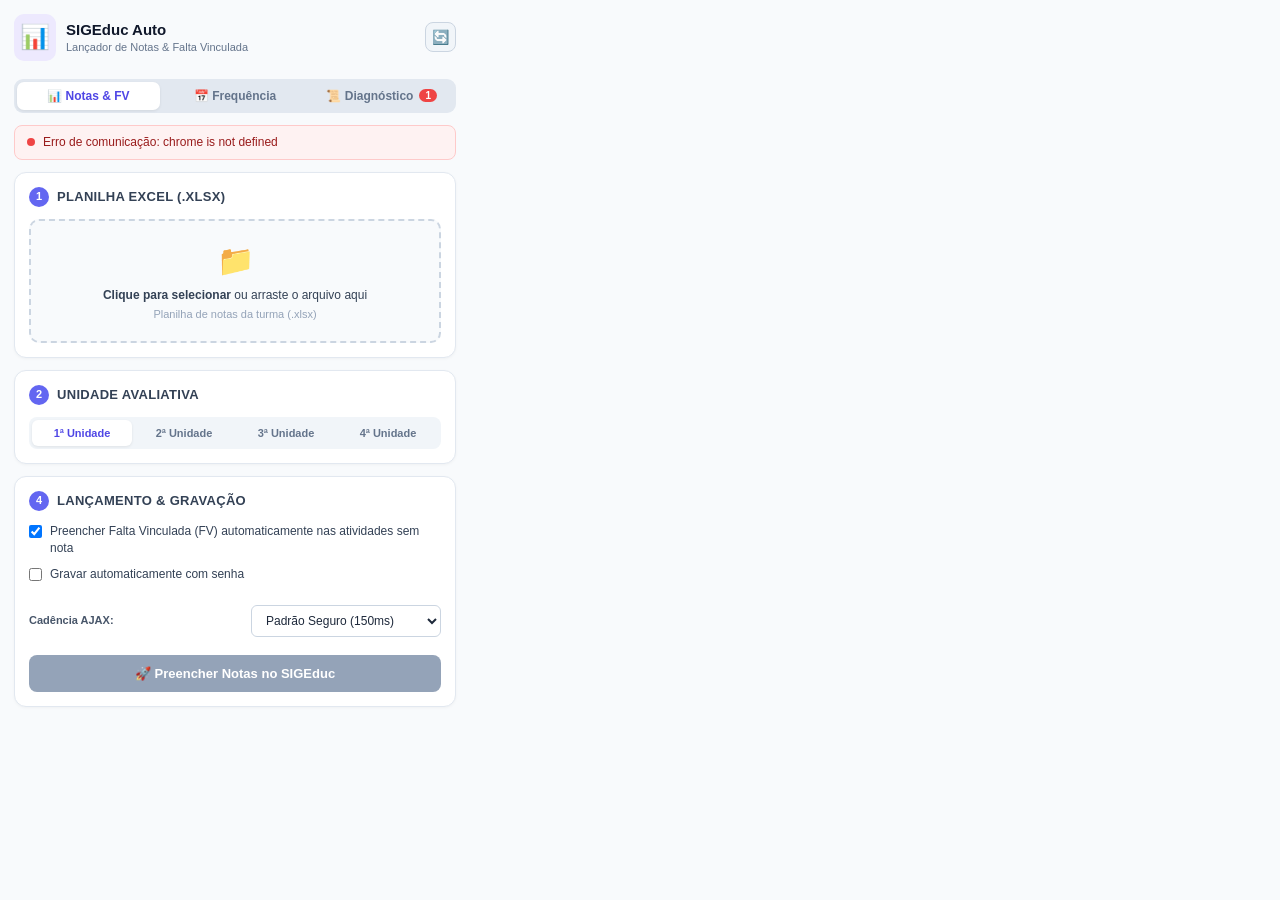
<file: extensao-notas/popup/popup.html>
<!DOCTYPE html>
<html lang="pt-BR">
<head>
  <meta charset="UTF-8">
  <meta name="viewport" content="width=device-width, initial-scale=1.0">
  <title>SIGEduc Auto — Lançador de Notas</title>
  <link rel="stylesheet" href="popup.css">
</head>
<body>
  <div class="sgn-app">
    <!-- Header Principal -->
    <header class="sgn-header">
      <div class="sgn-header-brand">
        <span class="sgn-logo-icon">📊</span>
        <div>
          <h1>SIGEduc Auto</h1>
          <span class="sgn-subtitle">Lançador de Notas & Falta Vinculada</span>
        </div>
      </div>
      <button id="btn-recarregar-status" class="sgn-btn-icon" title="Verificar conexão com a página">🔄</button>
    </header>

    <!-- Barra de Navegação de Abas -->
    <nav class="sgn-nav-tabs">
      <button type="button" class="sgn-nav-btn active" id="tab-nav-lancamento" data-view="view-lancamento">
        <span>📊 Notas & FV</span>
      </button>
      <button type="button" class="sgn-nav-btn" id="tab-nav-frequencia" data-view="view-frequencia">
        <span>📅 Frequência</span>
      </button>
      <button type="button" class="sgn-nav-btn" id="tab-nav-logs" data-view="view-logs">
        <span>📜 Diagnóstico</span>
        <span id="badge-log-count" class="sgn-badge-pill" style="display: none;">0</span>
      </button>
    </nav>

    <!-- =================================================================== -->
    <!-- ABA 1: FLUXO DE LANÇAMENTO                                          -->
    <!-- =================================================================== -->
    <main id="view-lancamento" class="sgn-view active">
      <!-- Status da Conexão com o SIGEduc -->
      <div id="status-conexao" class="sgn-badge sgn-badge-aviso">
        <span class="sgn-badge-dot"></span>
        <span id="status-conexao-texto">Verificando página ativa...</span>
      </div>

      <!-- PASSO 1: Seleção do Arquivo Excel -->
      <section class="sgn-card">
        <div class="sgn-card-header">
          <span class="sgn-step-num">1</span>
          <h2>Planilha Excel (.xlsx)</h2>
        </div>

        <div id="drop-zone" class="sgn-drop-zone">
          <input type="file" id="input-arquivo" accept=".xlsx, .xls" style="display: none;">
          <span class="sgn-drop-icon">📁</span>
          <div class="sgn-drop-text">
            <strong>Clique para selecionar</strong> ou arraste o arquivo aqui
          </div>
          <div class="sgn-drop-hint">Planilha de notas da turma (.xlsx)</div>
        </div>

        <!-- Opção: Gerar e Baixar Planilha Modelo a partir da tela ativa -->
        <div id="box-gerar-modelo" class="sgn-modelo-box" style="display: none;">
          <div class="sgn-modelo-conteudo">
            <span class="sgn-modelo-icon">📥</span>
            <div class="sgn-modelo-texto">
              <strong id="txt-modelo-titulo">Ainda não tem a planilha desta turma?</strong>
              <span id="txt-modelo-desc">Gere um modelo Excel pronto com os estudantes e avaliações desta tela.</span>
            </div>
          </div>
          <button type="button" id="btn-baixar-modelo" class="sgn-btn-outline" title="Baixa um modelo Excel com alunos e colunas prontas para preenchimento">
            <span>✨ Baixar Planilha Modelo (.xlsx)</span>
          </button>
        </div>

        <div id="arquivo-info" class="sgn-arquivo-info" style="display: none;">
          <div class="sgn-arquivo-detalhes">
            <span class="sgn-arquivo-nome" id="txt-nome-arquivo">turma_notas.xlsx</span>
            <button id="btn-remover-arquivo" class="sgn-btn-link">Trocar</button>
          </div>

          <div class="sgn-grid-2">
            <div class="sgn-field">
              <label for="select-aba">Aba / Turma:</label>
              <select id="select-aba" class="sgn-select"></select>
            </div>
            <div class="sgn-field">
              <label for="select-col-nome">Coluna dos Nomes:</label>
              <select id="select-col-nome" class="sgn-select"></select>
            </div>
          </div>

          <div class="sgn-field">
            <label for="input-colunas-notas">Colunas de Notas no Excel:</label>
            <input type="text" id="input-colunas-notas" class="sgn-input" placeholder="Ex: B, C, D (na mesma ordem das avaliações)">
            <small class="sgn-hint">Letras separadas por vírgula. Exemplo: <code>B, C, D</code> ou <code>C, D</code></small>
          </div>

          <!-- Mapeamento visual das colunas com as atividades do SIGEduc -->
          <div id="box-mapeamento-colunas" class="sgn-mapeamento-box" style="display: none;">
            <div id="alerta-divergencia-colunas" class="sgn-alerta-banner"></div>
            <div class="sgn-mapeamento-grid" id="lista-mapeamento-colunas"></div>
          </div>

          <div class="sgn-field-inline">
            <label>Formato Decimal:</label>
            <div class="sgn-radios">
              <label><input type="radio" name="formato-nota" value="ponto" checked> Ponto (7.5)</label>
              <label><input type="radio" name="formato-nota" value="virgula"> Vírgula (7,5)</label>
            </div>
          </div>
        </div>
      </section>

      <!-- PASSO 2: Configuração da Unidade -->
      <section class="sgn-card">
        <div class="sgn-card-header">
          <span class="sgn-step-num">2</span>
          <h2>Unidade Avaliativa</h2>
        </div>

        <div class="sgn-segmented-buttons" id="segmented-unidade">
          <button type="button" class="sgn-seg-btn active" data-unidade="1">1ª Unidade</button>
          <button type="button" class="sgn-seg-btn" data-unidade="2">2ª Unidade</button>
          <button type="button" class="sgn-seg-btn" data-unidade="3">3ª Unidade</button>
          <button type="button" class="sgn-seg-btn" data-unidade="4">4ª Unidade</button>
        </div>
      </section>

      <!-- PASSO 3: Pré-visualização & Conferência -->
      <section class="sgn-card" id="card-preview" style="display: none;">
        <div class="sgn-card-header">
          <span class="sgn-step-num">3</span>
          <h2>Conferência dos Estudantes</h2>
        </div>

        <div class="sgn-pills-resumo">
          <div class="sgn-pill sgn-pill-verde">
            <strong id="cnt-casados">0</strong> casados
          </div>
          <div class="sgn-pill sgn-pill-amarelo">
            <strong id="cnt-sem-par-tela">0</strong> no SIGEduc
          </div>
          <div class="sgn-pill sgn-pill-azul">
            <strong id="cnt-sem-par-excel">0</strong> na Planilha
          </div>
          <div class="sgn-pill sgn-pill-cinza">
            <strong id="cnt-total-excel">0</strong> total
          </div>
        </div>

        <!-- Seção de divergências de alunos (expansível) -->
        <div id="box-alunos-divergentes" style="display: none; margin-bottom: 10px;">
          <details class="sgn-details">
            <summary>⚠️ Alunos sem correspondência (<span id="txt-qtd-divergentes">0</span>)</summary>
            <div class="sgn-divergencias-content" id="lista-alunos-divergentes"></div>
          </details>
        </div>

        <details class="sgn-details" open>
          <summary>Visualizar lista de correspondências</summary>
          <div class="sgn-tabela-scroll">
            <table class="sgn-tabela-preview">
              <thead>
                <tr>
                  <th>Estudante no SIGEduc</th>
                  <th>Estudante na Planilha</th>
                  <th>Notas Extraídas</th>
                </tr>
              </thead>
              <tbody id="preview-tbody"></tbody>
            </table>
          </div>
        </details>
      </section>

      <!-- PASSO 4: Ações e Gravação -->
      <section class="sgn-card">
        <div class="sgn-card-header">
          <span class="sgn-step-num">4</span>
          <h2>Lançamento & Gravação</h2>
        </div>

        <div class="sgn-opcoes">
          <label class="sgn-checkbox-label">
            <input type="checkbox" id="chk-auto-fv" checked>
            <span>Preencher Falta Vinculada (FV) automaticamente nas atividades sem nota</span>
          </label>

          <label class="sgn-checkbox-label">
            <input type="checkbox" id="chk-auto-gravar">
            <span>Gravar automaticamente com senha</span>
          </label>

          <div id="box-senha" class="sgn-field" style="display: none; margin-top: 8px;">
            <label for="input-senha">Senha do SIGEduc:</label>
            <input type="password" id="input-senha" class="sgn-input" placeholder="Digite sua senha de gravação">
            <small class="sgn-hint">A senha é utilizada apenas na sessão atual e nunca gravada em disco.</small>
          </div>

          <div class="sgn-field-inline" style="margin-top: 8px;">
            <label for="select-delay-cadencia">Cadência AJAX:</label>
            <select id="select-delay-cadencia" class="sgn-select" style="max-width: 190px;">
              <option value="150" selected>Padrão Seguro (150ms)</option>
              <option value="120">Estável (120ms)</option>
              <option value="200">Muito Lento (200ms)</option>
              <option value="80">Moderado (80ms)</option>
              <option value="60">Rápido (60ms)</option>
            </select>
          </div>
        </div>

        <button id="btn-preencher" class="sgn-btn-primary" disabled>
          <span>🚀 Preencher Notas no SIGEduc</span>
        </button>

        <button id="btn-preencher-fv" class="sgn-btn-secondary" style="display: none; margin-top: 8px;">
          <span>☑️ Marcar Faltas Vinculadas (Tela de FV)</span>
        </button>

        <!-- Feedback de Progresso / Mensagem -->
        <div id="mensagem-status" class="sgn-msg-box" style="display: none;"></div>
      </section>
    </main>

    <!-- =================================================================== -->
    <!-- ABA 2: FLUXO DE FREQUÊNCIA & FALTAS                                 -->
    <!-- =================================================================== -->
    <main id="view-frequencia" class="sgn-view" style="display: none;">
      <!-- Status da Conexão na Frequência -->
      <div id="status-conexao-freq" class="sgn-badge sgn-badge-aviso">
        <span class="sgn-badge-dot"></span>
        <span id="status-conexao-freq-texto">Verificando frequência...</span>
      </div>

      <!-- OPÇÃO 1: CHAMADA RÁPIDA (Sem Planilha) -->
      <section class="sgn-card">
        <div class="sgn-card-header">
          <span class="sgn-step-num">⚡</span>
          <h2>Chamada Rápida (Sem Planilha)</h2>
        </div>

        <button type="button" id="btn-freq-todos-presentes" class="sgn-btn-primary" style="background: #10b981; margin-bottom: 12px;">
          <span>🟢 100% Presentes (Dar Presença a Todos)</span>
        </button>

        <div class="sgn-field">
          <label for="input-freq-faltosos">Quem faltou hoje? (Digite ou cole os nomes):</label>
          <textarea id="input-freq-faltosos" class="sgn-input" rows="3" placeholder="Ex: Sabrina Oliveira, Luiz Gustavo, Thiago"></textarea>
          <small class="sgn-hint">Separados por vírgula ou um por linha. Os demais receberão presença.</small>
        </div>

        <button type="button" id="btn-freq-marcar-faltosos" class="sgn-btn-secondary" style="margin-top: 6px;">
          <span>✍️ Marcar Faltas da Lista</span>
        </button>
      </section>

      <!-- OPÇÃO 2: COM PLANILHA EXCEL (.xlsx) -->
      <section class="sgn-card">
        <div class="sgn-card-header">
          <span class="sgn-step-num">📊</span>
          <h2>Planilha de Frequência (.xlsx)</h2>
        </div>

        <div id="drop-zone-freq" class="sgn-drop-zone">
          <input type="file" id="input-arquivo-freq" accept=".xlsx, .xls" style="display: none;">
          <span class="sgn-drop-icon">📁</span>
          <div class="sgn-drop-text">
            <strong>Clique para selecionar</strong> ou arraste a planilha aqui
          </div>
          <div class="sgn-drop-hint">Planilha de chamada com markbox de faltas (.xlsx)</div>
        </div>

        <!-- Botão: Baixar Modelo Excel de Frequência -->
        <div id="box-gerar-modelo-freq" class="sgn-modelo-box" style="margin-top: 10px;">
          <div class="sgn-modelo-conteudo">
            <span class="sgn-modelo-icon">📥</span>
            <div class="sgn-modelo-texto">
              <strong>Precisa de uma planilha pronta?</strong>
              <span id="txt-modelo-freq-desc">Gere um modelo Excel com todos os alunos e colunas de datas.</span>
            </div>
          </div>
          <button type="button" id="btn-baixar-modelo-freq-popup" class="sgn-btn-outline" title="Baixa um modelo Excel com alunos e markboxes">
            <span>✨ Baixar Planilha Modelo (.xlsx)</span>
          </button>
        </div>

        <!-- Informações do Arquivo de Frequência Carregado -->
        <div id="arquivo-info-freq" class="sgn-arquivo-info" style="display: none; margin-top: 12px;">
          <div class="sgn-arquivo-detalhes">
            <span class="sgn-arquivo-nome" id="txt-nome-arquivo-freq">frequencia.xlsx</span>
            <button id="btn-remover-arquivo-freq" class="sgn-btn-link">Trocar</button>
          </div>

          <div class="sgn-grid-2">
            <div class="sgn-field">
              <label for="select-aba-freq">Aba / Turma:</label>
              <select id="select-aba-freq" class="sgn-select"></select>
            </div>
            <div class="sgn-field">
              <label for="select-col-nome-freq">Coluna dos Nomes:</label>
              <select id="select-col-nome-freq" class="sgn-select"></select>
            </div>
          </div>

          <!-- Datas detectadas na planilha -->
          <div class="sgn-field" style="margin-top: 8px;">
            <label>Datas detectadas na planilha:</label>
            <div id="lista-datas-detectadas" class="sgn-pills-datas"></div>
          </div>

          <div class="sgn-field" style="margin-top: 8px;">
            <label for="select-data-ativa-freq">Lançar data específica:</label>
            <select id="select-data-ativa-freq" class="sgn-select"></select>
          </div>

          <button type="button" id="btn-lancar-data-especifica" class="sgn-btn-primary" style="margin-top: 8px;">
            <span>🚀 Lançar Data Selecionada</span>
          </button>
        </div>
      </section>

      <!-- SEÇÃO 3: AUTOMAÇÃO NO CALENDÁRIO (LOTE DE DATAS) -->
      <section class="sgn-card" id="card-lote-calendario">
        <div class="sgn-card-header">
          <span class="sgn-step-num">🗓️</span>
          <h2>Lançamento em Lote no Calendário</h2>
        </div>

        <p class="sgn-hint" style="margin-bottom: 10px;">
          Navega dia por dia no calendário mensal do SIGEduc, preenche as faltas e grava automaticamente.
        </p>

        <div class="sgn-opcoes">
          <label class="sgn-checkbox-label">
            <input type="checkbox" id="chk-auto-gravar-freq" checked>
            <span>Gravar e confirmar chamada automaticamente</span>
          </label>

          <div id="box-senha-freq" class="sgn-field" style="margin-top: 8px;">
            <label for="input-senha-freq">Senha do SIGEduc:</label>
            <input type="password" id="input-senha-freq" class="sgn-input" placeholder="Digite sua senha de gravação">
            <small class="sgn-hint">A senha é utilizada apenas para confirmar a chamada nesta sessão.</small>
          </div>
        </div>

        <button type="button" id="btn-iniciar-lote-calendario" class="sgn-btn-primary" style="margin-top: 10px;" disabled>
          <span>🚀 Lançar Todas as Datas no Calendário</span>
        </button>

        <button type="button" id="btn-cancelar-lote-calendario" class="sgn-btn-danger" style="display: none; margin-top: 8px;">
          <span>⏹️ Cancelar Lote em Andamento</span>
        </button>

        <!-- Feedback de status da frequência -->
        <div id="mensagem-status-freq" class="sgn-msg-box" style="display: none; margin-top: 10px;"></div>
      </section>
    </main>

    <!-- =================================================================== -->
    <!-- ABA 3: LOGS & DIAGNÓSTICO                                           -->
    <!-- =================================================================== -->
    <main id="view-logs" class="sgn-view" style="display: none;">
      <!-- Card de Diagnóstico do Sistema -->
      <section class="sgn-card">
        <div class="sgn-card-header">
          <span class="sgn-step-num">🩺</span>
          <h2>Diagnóstico do Ambiente</h2>
        </div>

        <div class="sgn-diag-grid">
          <div class="sgn-diag-item">
            <span class="sgn-diag-label">Aba do Navegador:</span>
            <span class="sgn-diag-val" id="diag-aba-info">Identificando...</span>
          </div>
          <div class="sgn-diag-item">
            <span class="sgn-diag-label">Content Script:</span>
            <span class="sgn-diag-val" id="diag-script-status">🟡 Testando...</span>
          </div>
          <div class="sgn-diag-item">
            <span class="sgn-diag-label">Tela Detectada:</span>
            <span class="sgn-diag-val" id="diag-tela-detectada">-</span>
          </div>
          <div class="sgn-diag-item">
            <span class="sgn-diag-label">Estudantes na Página:</span>
            <span class="sgn-diag-val" id="diag-alunos-tela">0 encontrados</span>
          </div>
          <div class="sgn-diag-item">
            <span class="sgn-diag-label">Planilha Excel:</span>
            <span class="sgn-diag-val" id="diag-excel-info">Nenhuma carregada</span>
          </div>
          <div class="sgn-diag-item">
            <span class="sgn-diag-label">Casamento Nomes:</span>
            <span class="sgn-diag-val" id="diag-match-info">0 casados</span>
          </div>
        </div>

        <div class="sgn-diag-actions">
          <button type="button" id="btn-retestar-conexao" class="sgn-btn-secondary sgn-btn-sm">
            🔄 Testar Conexão / Reinjetar Script
          </button>
          <button type="button" id="btn-recarregar-pagina-aba" class="sgn-btn-secondary sgn-btn-sm" title="Recarrega a aba atual do SIGEduc">
            🌐 Recarregar Página
          </button>
        </div>
      </section>

      <!-- Card do Console de Logs -->
      <section class="sgn-card">
        <div class="sgn-card-header sgn-card-header-split">
          <div class="sgn-header-left">
            <span class="sgn-step-num">📜</span>
            <h2>Console de Eventos</h2>
          </div>
          <div class="sgn-log-actions">
            <button type="button" id="btn-copiar-logs" class="sgn-btn-link" title="Copiar histórico de logs">📋 Copiar</button>
            <button type="button" id="btn-limpar-logs" class="sgn-btn-link" title="Limpar terminal de logs">🗑️ Limpar</button>
          </div>
        </div>

        <!-- Filtros Rápidos -->
        <div class="sgn-log-filters">
          <button type="button" class="sgn-filter-pill active" data-filtro="todos">Todos</button>
          <button type="button" class="sgn-filter-pill" data-filtro="erro">Erros</button>
          <button type="button" class="sgn-filter-pill" data-filtro="aviso">Avisos</button>
          <button type="button" class="sgn-filter-pill" data-filtro="sucesso">Sucessos</button>
        </div>

        <!-- Terminal de Logs -->
        <div id="log-terminal" class="sgn-log-terminal">
          <div class="sgn-log-empty">Nenhum evento registrado ainda.</div>
        </div>
      </section>
    </main>
  </div>

  <!-- Scripts locais da Extensão -->
  <script src="../vendor/xlsx.full.min.js"></script>
  <script src="../lib/nomes.js"></script>
  <script src="../lib/excel.js"></script>
  <script src="popup.js"></script>
</body>
</html>
</file>
<file: extensao-notas/popup/popup.css>
/*
 * Estilos do Popup da Extensão SIGEduc Auto
 */

* {
  box-sizing: border-box;
  margin: 0;
  padding: 0;
}

body {
  font-family: -apple-system, BlinkMacSystemFont, "Segoe UI", Roboto, Helvetica, Arial, sans-serif;
  font-size: 13px;
  line-height: 1.45;
  color: #1e293b;
  background-color: #f8fafc;
  width: 470px;
  max-height: 595px;
  overflow-y: auto;
  overflow-x: hidden;
}

.sgn-app {
  padding: 14px;
  display: flex;
  flex-direction: column;
  gap: 12px;
}

/* Header */
.sgn-header {
  display: flex;
  align-items: center;
  justify-content: space-between;
  padding-bottom: 6px;
}

.sgn-header-brand {
  display: flex;
  align-items: center;
  gap: 10px;
}

.sgn-logo-icon {
  font-size: 24px;
  background: #ede9fe;
  padding: 6px;
  border-radius: 10px;
}

.sgn-header h1 {
  font-size: 15px;
  font-weight: 700;
  color: #0f172a;
}

.sgn-subtitle {
  font-size: 11px;
  color: #64748b;
  display: block;
}

.sgn-btn-icon {
  background: #f1f5f9;
  border: 1px solid #cbd5e1;
  border-radius: 8px;
  padding: 6px;
  cursor: pointer;
  font-size: 14px;
  transition: all 0.2s;
}

.sgn-btn-icon:hover {
  background: #e2e8f0;
}

/* Barra de Abas de Navegação */
.sgn-nav-tabs {
  display: flex;
  background: #e2e8f0;
  border-radius: 9px;
  padding: 3px;
  gap: 4px;
}

.sgn-nav-btn {
  flex: 1;
  display: flex;
  align-items: center;
  justify-content: center;
  gap: 6px;
  border: none;
  background: transparent;
  padding: 7px 10px;
  font-size: 12px;
  font-weight: 600;
  color: #64748b;
  border-radius: 7px;
  cursor: pointer;
  transition: all 0.18s ease;
}

.sgn-nav-btn:hover {
  color: #0f172a;
}

.sgn-nav-btn.active {
  background: #ffffff;
  color: #4f46e5;
  box-shadow: 0 1px 3px rgba(0, 0, 0, 0.08);
}

.sgn-badge-pill {
  background: #ef4444;
  color: #ffffff;
  font-size: 10px;
  font-weight: 700;
  padding: 1px 6px;
  border-radius: 10px;
}

/* Views */
.sgn-view {
  display: flex;
  flex-direction: column;
  gap: 12px;
}

/* Badges de Status da Página */
.sgn-badge {
  display: flex;
  align-items: center;
  gap: 8px;
  padding: 8px 12px;
  border-radius: 8px;
  font-size: 12px;
  font-weight: 500;
}

.sgn-badge-dot {
  width: 8px;
  height: 8px;
  border-radius: 50%;
  flex-shrink: 0;
}

.sgn-badge-sucesso {
  background-color: #ecfdf5;
  color: #065f46;
  border: 1px solid #a7f3d0;
}
.sgn-badge-sucesso .sgn-badge-dot {
  background-color: #10b981;
}

.sgn-badge-aviso {
  background-color: #fffbeb;
  color: #92400e;
  border: 1px solid #fde68a;
}
.sgn-badge-aviso .sgn-badge-dot {
  background-color: #f59e0b;
}

.sgn-badge-erro {
  background-color: #fef2f2;
  color: #991b1b;
  border: 1px solid #fecaca;
}
.sgn-badge-erro .sgn-badge-dot {
  background-color: #ef4444;
}

/* Cards */
.sgn-card {
  background: #ffffff;
  border: 1px solid #e2e8f0;
  border-radius: 12px;
  padding: 14px;
  box-shadow: 0 1px 3px rgba(0, 0, 0, 0.04);
}

.sgn-card-header {
  display: flex;
  align-items: center;
  gap: 8px;
  margin-bottom: 12px;
}

.sgn-card-header-split {
  justify-content: space-between;
}

.sgn-header-left {
  display: flex;
  align-items: center;
  gap: 8px;
}

.sgn-step-num {
  background: #6366f1;
  color: #ffffff;
  width: 20px;
  height: 20px;
  border-radius: 50%;
  display: flex;
  align-items: center;
  justify-content: center;
  font-size: 11px;
  font-weight: 700;
}

.sgn-card-header h2 {
  font-size: 13px;
  font-weight: 600;
  color: #334155;
  text-transform: uppercase;
  letter-spacing: 0.3px;
}

/* Drop Zone */
.sgn-drop-zone {
  border: 2px dashed #cbd5e1;
  border-radius: 10px;
  padding: 18px 12px;
  text-align: center;
  cursor: pointer;
  background: #f8fafc;
  transition: all 0.2s ease;
}

.sgn-drop-zone:hover,
.sgn-drop-zone.dragover {
  border-color: #6366f1;
  background: #eef2ff;
}

.sgn-drop-icon {
  font-size: 30px;
  display: block;
  margin-bottom: 4px;
}

.sgn-drop-text {
  font-size: 12px;
  color: #334155;
}

.sgn-drop-hint {
  font-size: 11px;
  color: #94a3b8;
  margin-top: 3px;
}

/* Arquivo Info */
.sgn-arquivo-info {
  display: flex;
  flex-direction: column;
  gap: 10px;
}

.sgn-arquivo-detalhes {
  display: flex;
  align-items: center;
  justify-content: space-between;
  background: #f1f5f9;
  padding: 8px 12px;
  border-radius: 8px;
}

.sgn-arquivo-nome {
  font-weight: 600;
  color: #0f172a;
  overflow: hidden;
  text-overflow: ellipsis;
  white-space: nowrap;
  max-width: 330px;
}

.sgn-btn-link {
  background: none;
  border: none;
  color: #6366f1;
  font-weight: 600;
  font-size: 12px;
  cursor: pointer;
  text-decoration: underline;
  padding: 0 4px;
}

.sgn-btn-link:hover {
  color: #4338ca;
}

/* Forms e Campos */
.sgn-grid-2 {
  display: grid;
  grid-template-columns: 1fr 1fr;
  gap: 10px;
}

.sgn-field {
  display: flex;
  flex-direction: column;
  gap: 4px;
}

.sgn-field label {
  font-size: 11px;
  font-weight: 600;
  color: #475569;
}

.sgn-field-inline {
  display: flex;
  align-items: center;
  justify-content: space-between;
  padding: 6px 0;
}

.sgn-field-inline label {
  font-size: 11px;
  font-weight: 600;
  color: #475569;
}

.sgn-radios {
  display: flex;
  gap: 12px;
}

.sgn-radios label {
  display: flex;
  align-items: center;
  gap: 4px;
  font-size: 12px;
  font-weight: normal;
  cursor: pointer;
}

.sgn-select,
.sgn-input {
  width: 100%;
  padding: 7px 10px;
  border-radius: 6px;
  border: 1px solid #cbd5e1;
  background: #ffffff;
  font-size: 12px;
  color: #1e293b;
  outline: none;
  transition: border-color 0.2s;
}

.sgn-select:focus,
.sgn-input:focus {
  border-color: #6366f1;
  box-shadow: 0 0 0 2px rgba(99, 102, 241, 0.15);
}

.sgn-hint {
  font-size: 10px;
  color: #64748b;
}

.sgn-hint code {
  background: #f1f5f9;
  padding: 1px 4px;
  border-radius: 4px;
  font-family: monospace;
}

/* Segmented Buttons */
.sgn-segmented-buttons {
  display: flex;
  background: #f1f5f9;
  border-radius: 8px;
  padding: 3px;
  gap: 2px;
}

.sgn-seg-btn {
  flex: 1;
  border: none;
  background: transparent;
  padding: 7px 4px;
  font-size: 11px;
  font-weight: 600;
  color: #64748b;
  border-radius: 6px;
  cursor: pointer;
  transition: all 0.2s;
}

.sgn-seg-btn:hover {
  color: #1e293b;
}

.sgn-seg-btn.active {
  background: #ffffff;
  color: #4f46e5;
  box-shadow: 0 1px 3px rgba(0, 0, 0, 0.08);
}

/* Resumo Pills */
.sgn-pills-resumo {
  display: flex;
  gap: 8px;
  margin-bottom: 10px;
}

.sgn-pill {
  flex: 1;
  padding: 6px 8px;
  border-radius: 8px;
  font-size: 11px;
  text-align: center;
}

.sgn-pill-verde {
  background: #ecfdf5;
  color: #065f46;
  border: 1px solid #a7f3d0;
}

.sgn-pill-amarelo {
  background: #fffbeb;
  color: #92400e;
  border: 1px solid #fde68a;
}

.sgn-pill-cinza {
  background: #f1f5f9;
  color: #475569;
  border: 1px solid #e2e8f0;
}

/* Tabela Preview */
.sgn-details summary {
  font-size: 11px;
  font-weight: 600;
  color: #4f46e5;
  cursor: pointer;
  margin-bottom: 8px;
}

.sgn-tabela-scroll {
  max-height: 160px;
  overflow-y: auto;
  border: 1px solid #e2e8f0;
  border-radius: 6px;
}

.sgn-tabela-preview {
  width: 100%;
  border-collapse: collapse;
  font-size: 10px;
}

.sgn-tabela-preview th {
  background: #f8fafc;
  padding: 6px 8px;
  text-align: left;
  border-bottom: 1px solid #e2e8f0;
  position: sticky;
  top: 0;
  font-weight: 600;
  color: #475569;
}

.sgn-tabela-preview td {
  padding: 5px 8px;
  border-bottom: 1px solid #f1f5f9;
}

.sgn-tabela-preview tr.tr-match {
  background-color: #ffffff;
}

.sgn-tabela-preview tr.tr-sem-par {
  background-color: #fffbeb;
  color: #b45309;
}

/* Opções de Gravação */
.sgn-opcoes {
  display: flex;
  flex-direction: column;
  gap: 8px;
  margin-bottom: 12px;
}

.sgn-checkbox-label {
  display: flex;
  align-items: flex-start;
  gap: 8px;
  font-size: 12px;
  color: #334155;
  cursor: pointer;
}

.sgn-checkbox-label input {
  margin-top: 2px;
}

/* Botões Principais */
.sgn-btn-primary {
  width: 100%;
  background: #4f46e5;
  color: #ffffff;
  border: none;
  border-radius: 8px;
  padding: 11px 16px;
  font-size: 13px;
  font-weight: 700;
  cursor: pointer;
  box-shadow: 0 2px 4px rgba(79, 70, 229, 0.2);
  transition: all 0.2s;
}

.sgn-btn-primary:hover:not(:disabled) {
  background: #4338ca;
}

.sgn-btn-primary:disabled {
  background: #94a3b8;
  cursor: not-allowed;
  box-shadow: none;
}

.sgn-btn-secondary {
  width: 100%;
  background: #f1f5f9;
  color: #334155;
  border: 1px solid #cbd5e1;
  border-radius: 8px;
  padding: 9px 14px;
  font-size: 12px;
  font-weight: 600;
  cursor: pointer;
  transition: all 0.2s;
}

.sgn-btn-secondary:hover {
  background: #e2e8f0;
}

.sgn-btn-sm {
  padding: 6px 12px;
  font-size: 11px;
}

/* Mensagem de Status */
.sgn-msg-box {
  margin-top: 10px;
  padding: 10px;
  border-radius: 8px;
  font-size: 12px;
  line-height: 1.4;
  white-space: pre-line;
}

.sgn-msg-box.sucesso {
  background: #ecfdf5;
  color: #065f46;
  border: 1px solid #a7f3d0;
}

.sgn-msg-box.aviso {
  background: #fffbeb;
  color: #92400e;
  border: 1px solid #fde68a;
}

.sgn-msg-box.erro {
  background: #fef2f2;
  color: #991b1b;
  border: 1px solid #fecaca;
}

/* ========================================================================= */
/* DIAGNÓSTICO & LOGS TAB                                                    */
/* ========================================================================= */
.sgn-diag-grid {
  display: grid;
  grid-template-columns: 1fr 1fr;
  gap: 8px;
  background: #f8fafc;
  border: 1px solid #e2e8f0;
  border-radius: 8px;
  padding: 10px;
  margin-bottom: 12px;
}

.sgn-diag-item {
  display: flex;
  flex-direction: column;
  gap: 2px;
}

.sgn-diag-label {
  font-size: 10px;
  font-weight: 600;
  color: #64748b;
  text-transform: uppercase;
  letter-spacing: 0.3px;
}

.sgn-diag-val {
  font-size: 12px;
  font-weight: 600;
  color: #0f172a;
  word-break: break-all;
}

.sgn-diag-actions {
  display: flex;
  gap: 8px;
}

.sgn-diag-actions button {
  flex: 1;
}

/* Filtros de Logs */
.sgn-log-filters {
  display: flex;
  gap: 6px;
  margin-bottom: 8px;
}

.sgn-filter-pill {
  background: #f1f5f9;
  border: 1px solid #e2e8f0;
  border-radius: 12px;
  padding: 3px 8px;
  font-size: 10px;
  font-weight: 600;
  color: #475569;
  cursor: pointer;
  transition: all 0.15s ease;
}

.sgn-filter-pill:hover {
  background: #e2e8f0;
}

.sgn-filter-pill.active {
  background: #4f46e5;
  color: #ffffff;
  border-color: #4f46e5;
}

/* Terminal de Logs */
.sgn-log-terminal {
  background: #090d16;
  border: 1px solid #1e293b;
  border-radius: 8px;
  padding: 10px;
  max-height: 240px;
  min-height: 140px;
  overflow-y: auto;
  font-family: Consolas, Menlo, Monaco, "Courier New", monospace;
  font-size: 11px;
  line-height: 1.5;
  color: #cbd5e1;
  display: flex;
  flex-direction: column;
  gap: 4px;
}

.sgn-log-terminal::-webkit-scrollbar {
  width: 6px;
}
.sgn-log-terminal::-webkit-scrollbar-track {
  background: #090d16;
}
.sgn-log-terminal::-webkit-scrollbar-thumb {
  background: #334155;
  border-radius: 3px;
}

.sgn-log-empty {
  color: #64748b;
  font-style: italic;
  text-align: center;
  padding: 20px 0;
}

.sgn-log-entry {
  display: flex;
  align-items: flex-start;
  gap: 6px;
  word-break: break-word;
}

.sgn-log-time {
  color: #64748b;
  flex-shrink: 0;
  font-size: 10px;
}

.sgn-log-tag {
  font-weight: 700;
  font-size: 10px;
  padding: 0 4px;
  border-radius: 3px;
  flex-shrink: 0;
}

.sgn-log-text {
  flex: 1;
}

/* Cores das Tags do Log */
.tag-info {
  background: rgba(56, 189, 248, 0.15);
  color: #38bdf8;
}
.tag-sucesso {
  background: rgba(74, 222, 128, 0.15);
  color: #4ade80;
}
.tag-aviso {
  background: rgba(251, 191, 36, 0.15);
  color: #fbbf24;
}
.tag-erro {
  background: rgba(248, 113, 113, 0.15);
  color: #f87171;
}
.tag-dom {
  background: rgba(192, 132, 252, 0.15);
  color: #c084fc;
}
.tag-excel {
  background: rgba(52, 211, 153, 0.15);
  color: #34d399;
}

/* Novos componentes de mapeamento e integridade */
.sgn-pill-azul {
  background: #eff6ff;
  color: #1e40af;
  border: 1px solid #bfdbfe;
}

.sgn-mapeamento-box {
  margin-top: 10px;
  padding: 10px;
  background: #f8fafc;
  border: 1px solid #e2e8f0;
  border-radius: 8px;
}

.sgn-alerta-banner {
  padding: 8px 10px;
  border-radius: 6px;
  font-size: 11px;
  font-weight: 500;
  line-height: 1.4;
  margin-bottom: 8px;
}

.sgn-alerta-banner.sucesso {
  background: #ecfdf5;
  color: #065f46;
  border: 1px solid #a7f3d0;
}

.sgn-alerta-banner.aviso {
  background: #fffbeb;
  color: #92400e;
  border: 1px solid #fde68a;
}

.sgn-alerta-banner.info {
  background: #eff6ff;
  color: #1e40af;
  border: 1px solid #bfdbfe;
}

.sgn-mapeamento-grid {
  display: flex;
  flex-direction: column;
  gap: 5px;
}

.sgn-map-item {
  display: flex;
  align-items: center;
  justify-content: space-between;
  padding: 5px 8px;
  background: #ffffff;
  border: 1px solid #e2e8f0;
  border-radius: 6px;
  font-size: 11px;
}

.sgn-map-origem {
  font-weight: 600;
  color: #334155;
}

.sgn-map-seta {
  color: #6366f1;
  font-weight: bold;
}

.sgn-map-destino {
  color: #0f172a;
  background: #f1f5f9;
  padding: 2px 6px;
  border-radius: 4px;
  font-family: monospace;
}

.sgn-divergencias-content {
  padding: 8px;
  background: #fff;
  border: 1px solid #e2e8f0;
  border-radius: 6px;
  font-size: 11px;
  max-height: 140px;
  overflow-y: auto;
}

.sgn-diverg-subsecao {
  margin-bottom: 8px;
}

.sgn-diverg-subsecao:last-child {
  margin-bottom: 0;
}

.sgn-diverg-titulo {
  font-weight: 700;
  margin-bottom: 4px;
}

.sgn-diverg-lista {
  padding-left: 18px;
  color: #475569;
}

/* ========================================================================= */
/* BOX DE GERAÇÃO DE MODELO EXCEL                                            */
/* ========================================================================= */
.sgn-modelo-box {
  margin-top: 10px;
  background: #f0fdf4;
  border: 1px dashed #86efac;
  border-radius: 8px;
  padding: 10px 12px;
  display: flex;
  flex-direction: column;
  gap: 8px;
}

.sgn-modelo-conteudo {
  display: flex;
  align-items: center;
  gap: 10px;
}

.sgn-modelo-icon {
  font-size: 20px;
  flex-shrink: 0;
}

.sgn-modelo-texto strong {
  display: block;
  font-size: 11.5px;
  color: #166534;
  font-weight: 700;
}

.sgn-modelo-texto span {
  display: block;
  font-size: 10.5px;
  color: #15803d;
  margin-top: 1px;
}

.sgn-btn-outline {
  width: 100%;
  background: #ffffff;
  color: #166534;
  border: 1.5px solid #22c55e;
  border-radius: 6px;
  padding: 7px 12px;
  font-size: 11.5px;
  font-weight: 700;
  cursor: pointer;
  display: flex;
  align-items: center;
  justify-content: center;
  gap: 6px;
  transition: all 0.2s;
}

.sgn-btn-outline:hover {
  background: #dcfce7;
  border-color: #16a34a;
  transform: translateY(-1px);
}

.sgn-btn-outline:active {
  transform: translateY(0);
}

/* Estilos da Aba de Frequência */
.sgn-pills-datas {
  display: flex;
  flex-wrap: wrap;
  gap: 6px;
  max-height: 90px;
  overflow-y: auto;
  padding: 6px;
  background: #f1f5f9;
  border-radius: 6px;
  border: 1px solid #e2e8f0;
}

.sgn-pill-data {
  display: inline-flex;
  align-items: center;
  gap: 4px;
  background: #ffffff;
  border: 1px solid #cbd5e1;
  padding: 3px 8px;
  border-radius: 4px;
  font-size: 11px;
  font-weight: 600;
  color: #334155;
}

.sgn-pill-data.ativa {
  background: #dbeafe;
  border-color: #3b82f6;
  color: #1e40af;
}

.sgn-btn-danger {
  background: #ef4444;
  color: #ffffff;
  border: none;
  border-radius: 8px;
  padding: 9px 16px;
  font-size: 13px;
  font-weight: 700;
  cursor: pointer;
  display: flex;
  align-items: center;
  justify-content: center;
  gap: 8px;
  width: 100%;
  transition: all 0.2s ease;
}

.sgn-btn-danger:hover {
  background: #dc2626;
}
</file>
